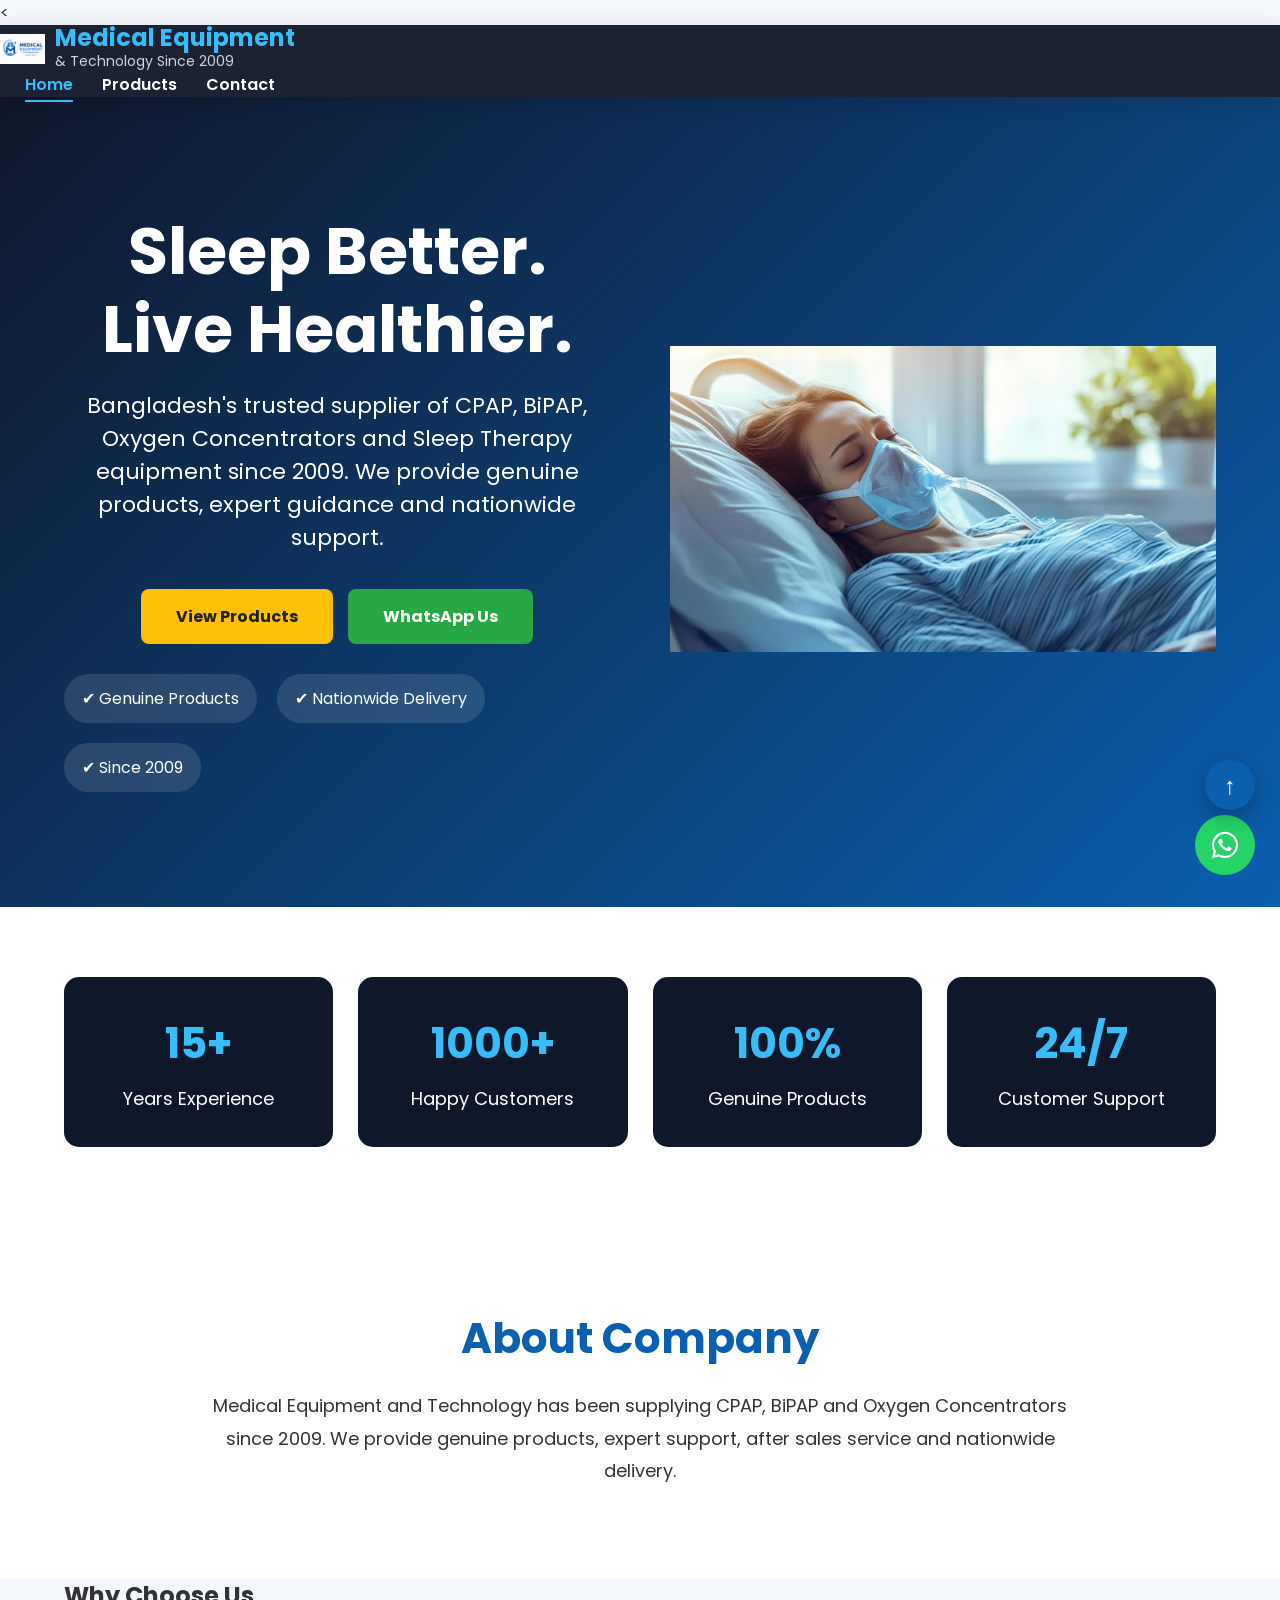
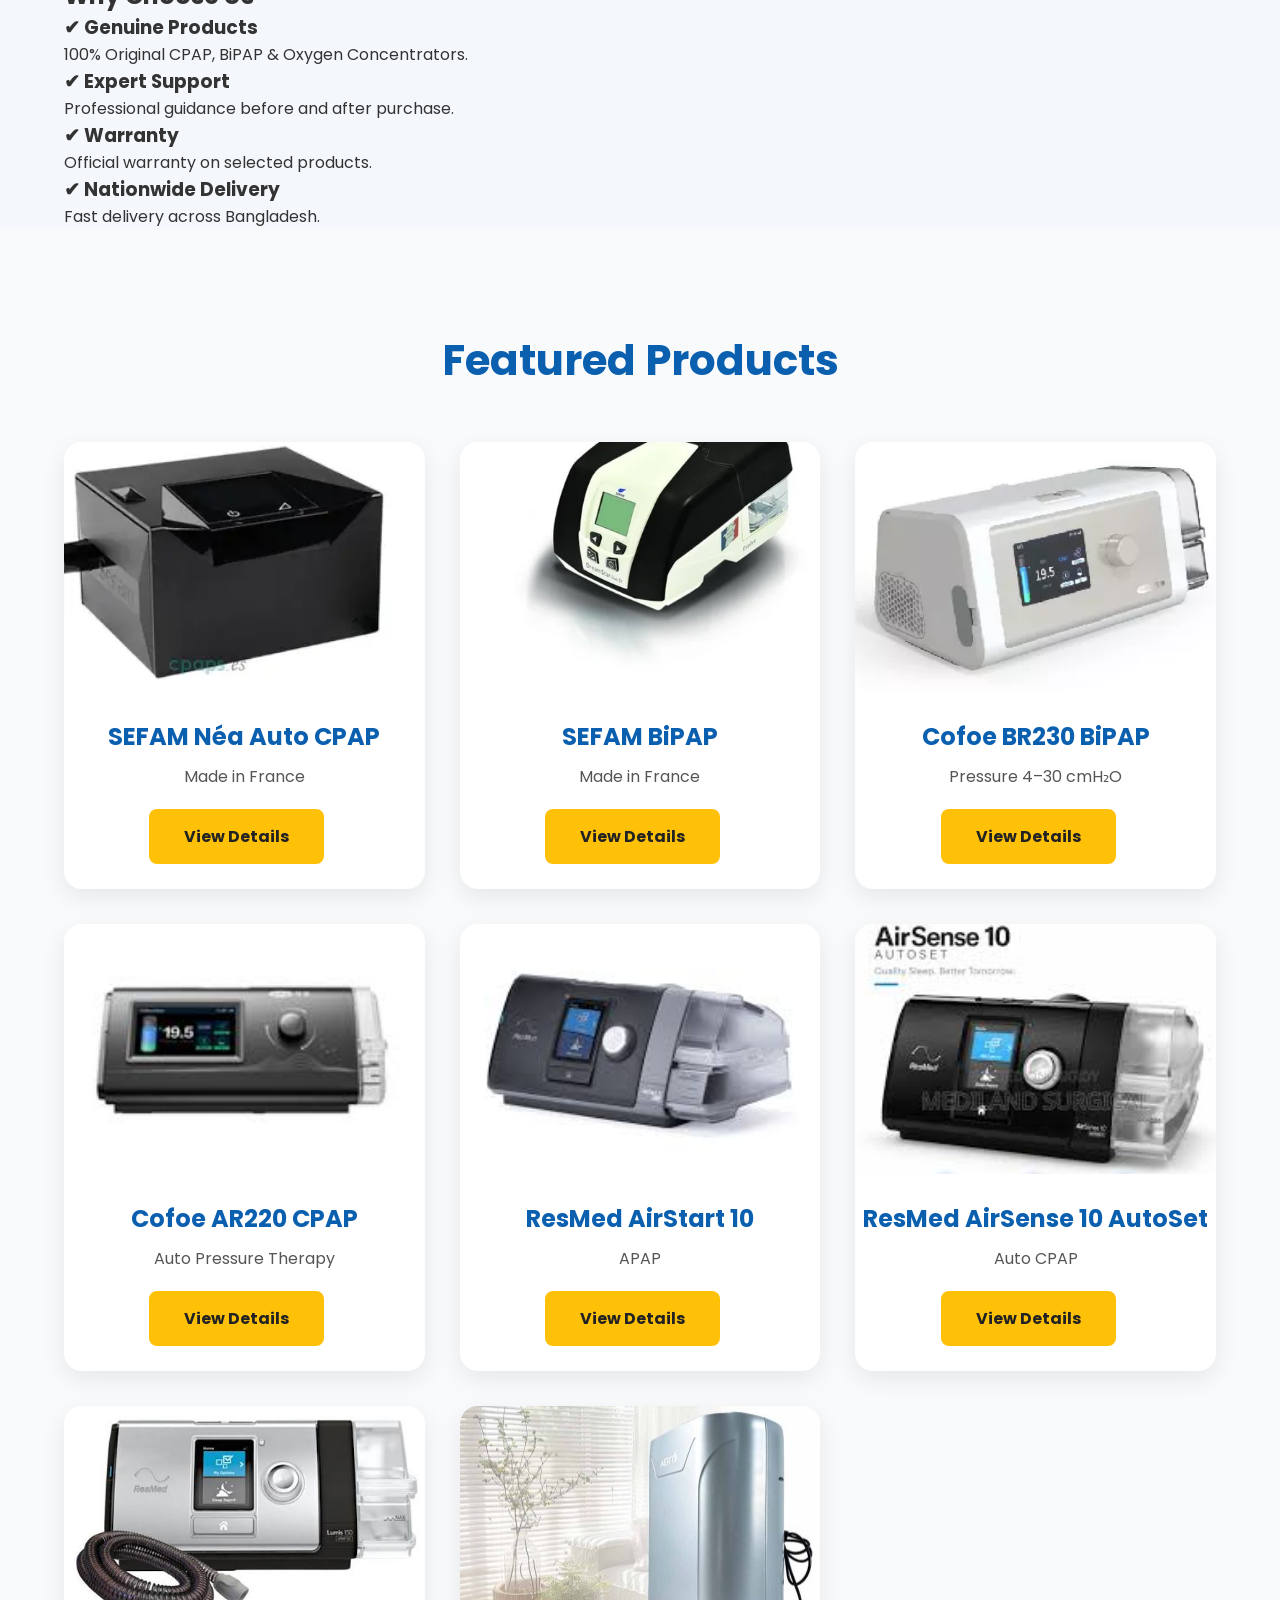
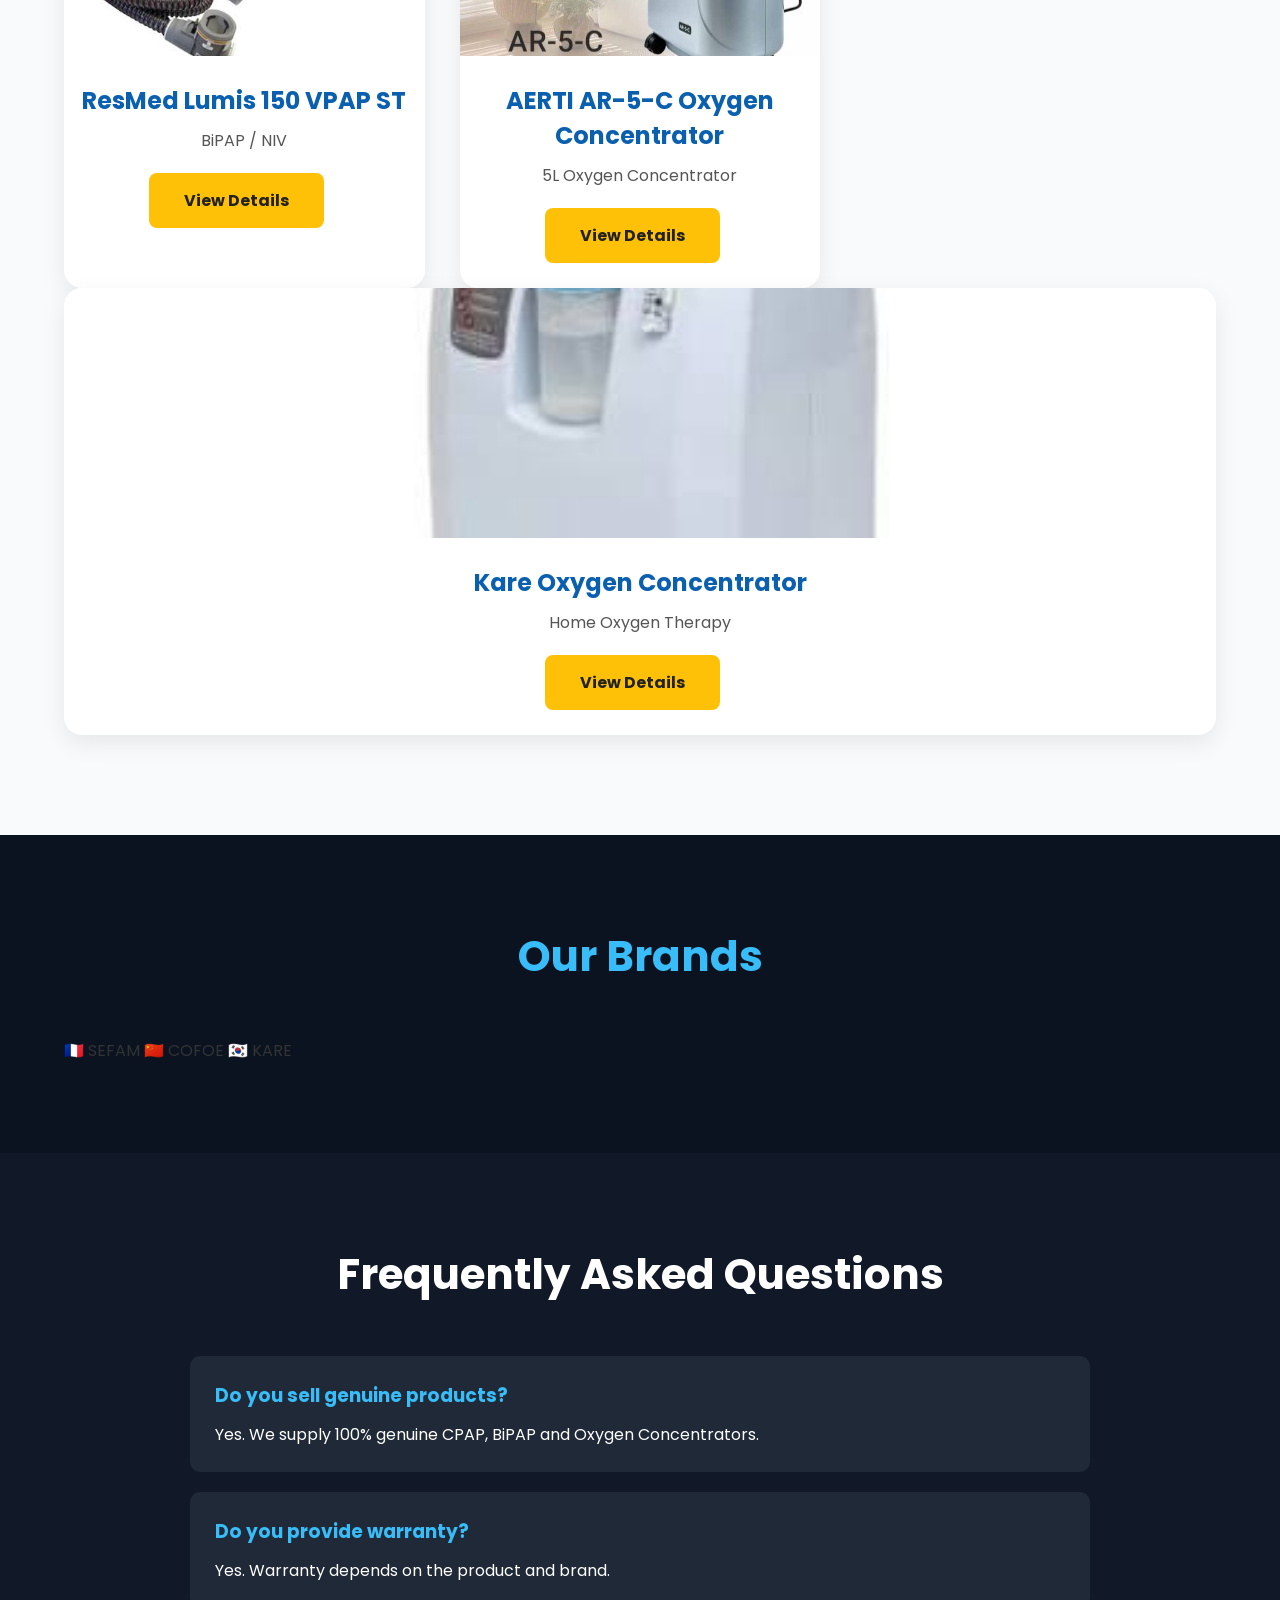
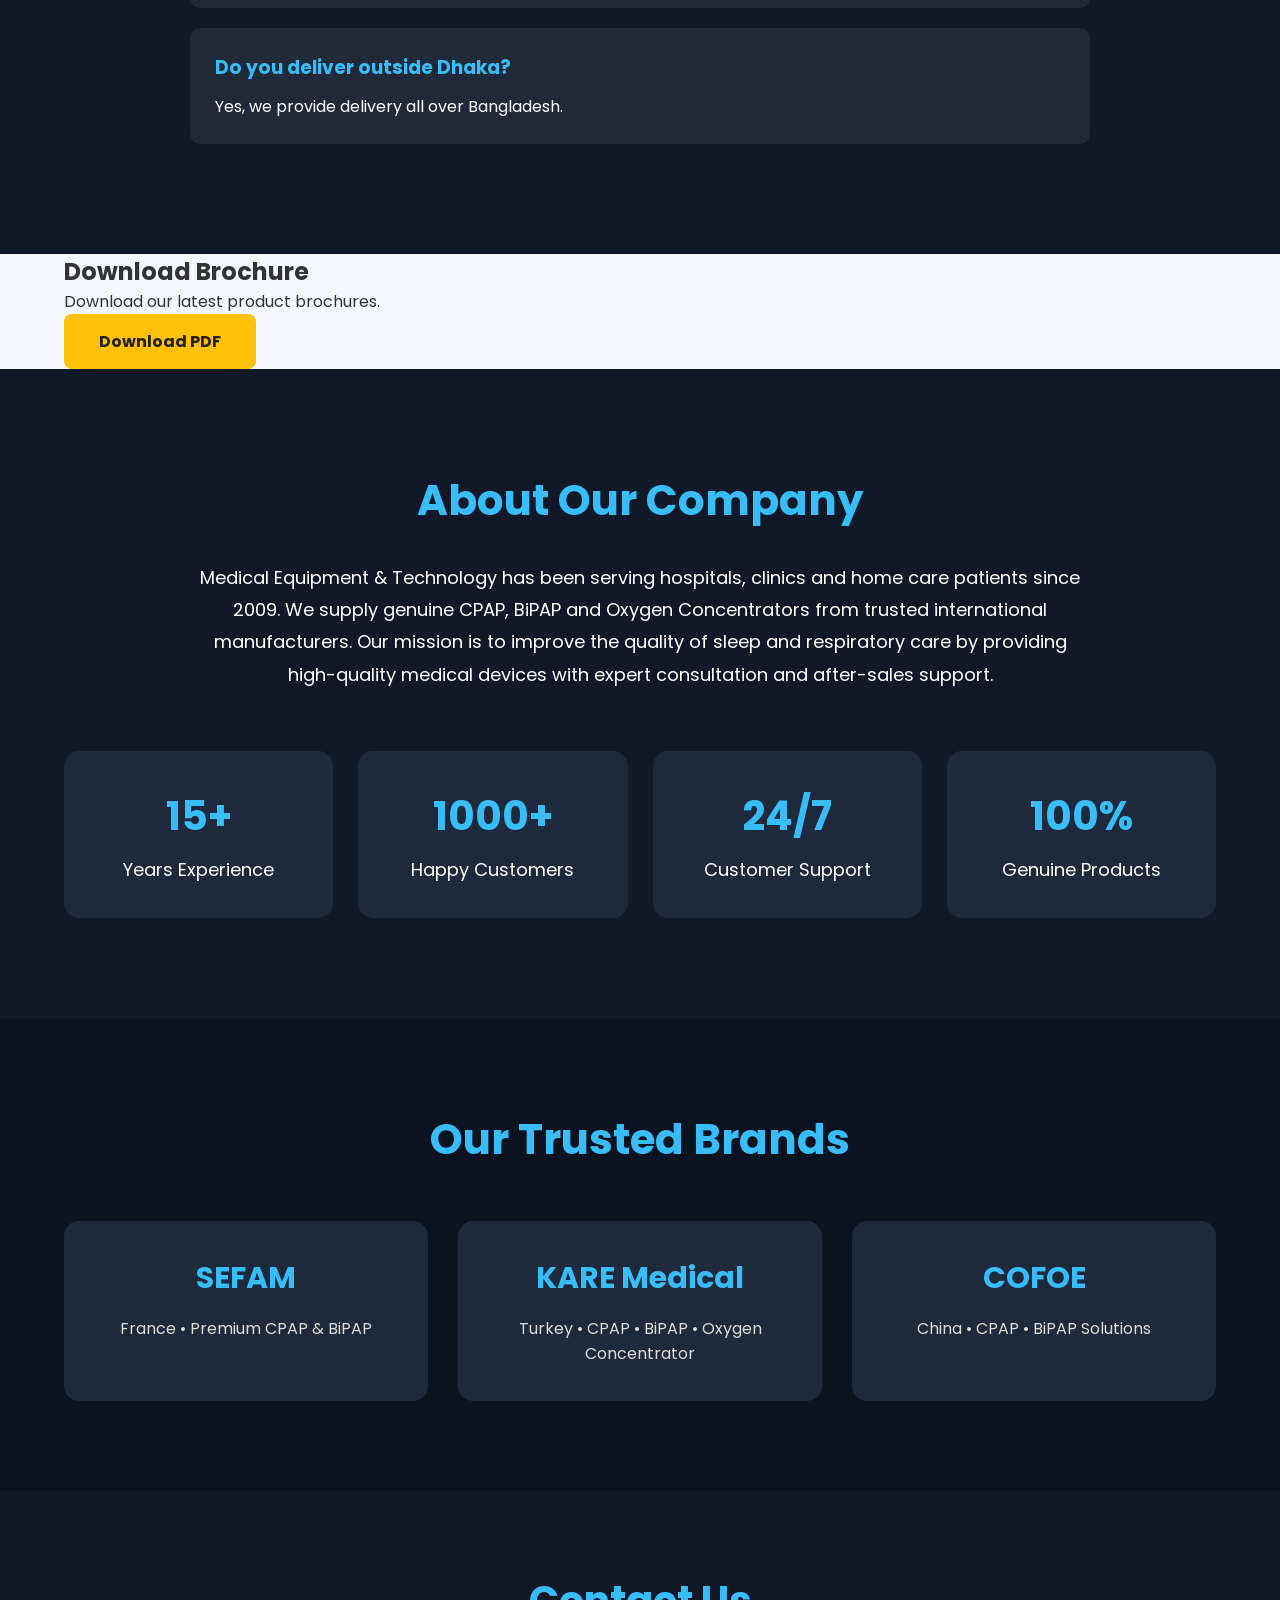
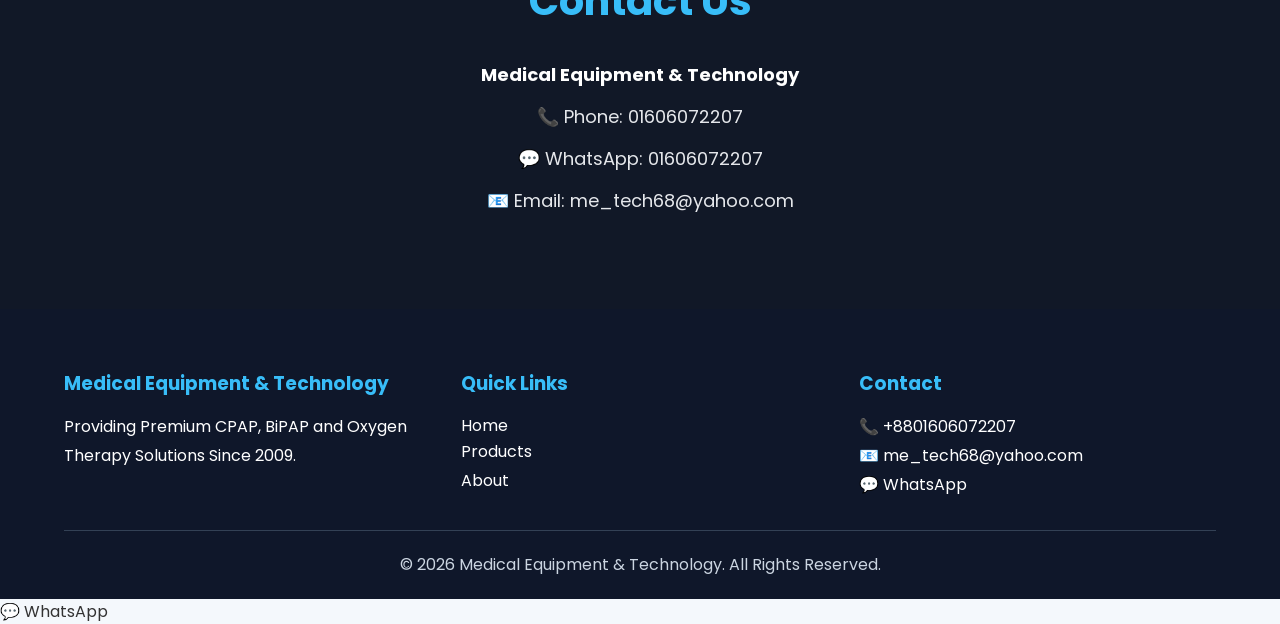
<file: Medical equipment websiree/index.html>
<!DOCTYPE html>
<html lang="en">

<head>
<link rel="icon" type="image/png" href="images/favicon.png">

<meta charset="UTF-8">

<meta name="viewport" content="width=device-width, initial-scale=1.0">

<title>Medical Equipment and Technology</title>

<link rel="stylesheet" href="css/style.css">
<link rel="stylesheet" href="https://cdnjs.cloudflare.com/ajax/libs/font-awesome/6.5.2/css/all.min.css">
<
<link href="https://fonts.googleapis.com/css2?family=Poppins:wght@300;400;500;600;700&display=swap" rel="stylesheet">

</head>

<body>

<!-- Header -->

<header>

<div class="logo">

    <img src="images/favicon.png" alt="Medical Equipment & Technology">

    <div>
        <h2>Medical Equipment</h2>
        <p>& Technology Since 2009</p>
    </div>

</div>

<nav>

<a href="index.html" class="active">Home</a>
<a href="products.html">Products</a>
<a href="#contact">Contact</a>

</nav>
</div>

</header>

<!-- Hero Section -->

<section class="hero">

<div class="container hero-container">

<div class="hero-text">
<h1>
Sleep Better.<br>
Live Healthier.
</h1>

<p>
Bangladesh's trusted supplier of CPAP, BiPAP, Oxygen Concentrators and Sleep Therapy equipment since 2009. We provide genuine products, expert guidance and nationwide support.
</p>
<div class="buttons">

<a href="products.html" class="btn">
    View Products
<a href="https://wa.me/8801606072207" class="btn2">
    WhatsApp Us
</a>

</div>

<div class="hero-features">

<span>✔ Genuine Products</span>

<span>✔ Nationwide Delivery</span>

<span>✔ Since 2009</span>

</div>

</div>

<div class="hero-image">

<img src="images/hero.jpg" alt="Medical Equipment">

</div>

</div>

</div>

</section>

<!-- About -->
 <section class="stats">

<div class="container">

<div class="stats-grid">

<div class="stat-box">
<h2>15+</h2>
<p>Years Experience</p>
</div>

<div class="stat-box">
<h2>1000+</h2>
<p>Happy Customers</p>
</div>

<div class="stat-box">
<h2>100%</h2>
<p>Genuine Products</p>
</div>

<div class="stat-box">
<h2>24/7</h2>
<p>Customer Support</p>
</div>

</div>

</div>

</section>

<section class="about">

<div class="container">

<h2>About Company</h2>

<p>

Medical Equipment and Technology has been supplying CPAP,
BiPAP and Oxygen Concentrators since 2009.

We provide genuine products,
expert support,
after sales service
and nationwide delivery.

</p>

</div>

</section>

<!-- WHY CHOOSE US এখান থেকে পরের Part শুরু হবে -->
 <!-- Why Choose Us -->

<section class="why">

<div class="container">

<h2>Why Choose Us</h2>

<div class="cards">

<div class="card">
<h3>✔ Genuine Products</h3>
<p>100% Original CPAP, BiPAP & Oxygen Concentrators.</p>
</div>

<div class="card">
<h3>✔ Expert Support</h3>
<p>Professional guidance before and after purchase.</p>
</div>

<div class="card">
<h3>✔ Warranty</h3>
<p>Official warranty on selected products.</p>
</div>

<div class="card">
<h3>✔ Nationwide Delivery</h3>
<p>Fast delivery across Bangladesh.</p>
</div>

</div>

</div>

</section>

<!-- Products -->

<section class="products">

<div class="container">

<h2>Featured Products</h2>

<div class="product-grid">

<div class="product-card">

<img src="images/sefam.jpg" alt="SEFAM">

<h3>SEFAM Néa Auto CPAP</h3>

<p>Made in France</p>

<a href="sefam-nea.html" class="btn">
View Details
</a>

</div>
<div class="product-card">

<img src="images/sefam-bipap.jpg" alt="SEFAM BiPAP">

<h3>SEFAM BiPAP</h3>

<p>Made in France</p>

<a href="sefam-bipap.html" class="btn">

View Details

</a>

</div>

<div class="product-card">

<img src="images/br230.jpg" alt="BR230">

<h3>Cofoe BR230 BiPAP</h3>

<p>Pressure 4–30 cmH₂O</p>

<a href="cofoe-br230.html" class="btn">
View Details
</a>

</div>

<div class="product-card">

<img src="images/ar220.jpg" alt="AR220">

<h3>Cofoe AR220 CPAP</h3>

<p>Auto Pressure Therapy</p>
<a href="cofoe-ar220.html" class="btn">
View Details
</a>

</div>
<!-- RESMED AIRSTART 10 -->

<div class="product-card">

<img src="images/airstart10.jpg" alt="ResMed AirStart 10">

<h3>ResMed AirStart 10</h3>

<p>APAP</p>

<a href="airstart10.html" class="btn">View Details</a>

</div>
<!-- RESMED AIRSENSE 10 -->

<div class="product-card">

<img src="images/airsense10.jpg" alt="ResMed AirSense 10 AutoSet">

<h3>ResMed AirSense 10 AutoSet</h3>

<p>Auto CPAP</p>

<a href="airsense10.html" class="btn">View Details</a>

</div>
<!-- RESMED LUMIS 150 VPAP ST -->

<div class="product-card">

<img src="images/lumis150.jpg" alt="ResMed Lumis 150 VPAP ST">

<h3>ResMed Lumis 150 VPAP ST</h3>

<p>BiPAP / NIV</p>

<a href="lumis150.html" class="btn">View Details</a>

</div>
<!-- AERTI AR-5-C -->

<div class="product-card">

<img src="images/aerti-ar5c.jpg" alt="AERTI AR-5-C Oxygen Concentrator">

<h3>AERTI AR-5-C Oxygen Concentrator</h3>

<p>5L Oxygen Concentrator</p>

<a href="aerti-ar5c.html" class="btn">View Details</a>

</div>
</div>
<div class="product-card">

<img src="images/kare.jpg" alt="Kare">

<h3>Kare Oxygen Concentrator</h3>

<p>Home Oxygen Therapy</p>

<a href="kare-oxygen.html" class="btn">
View Details
</a>

</div>

</div>

</div>

</section>

<!-- Brands -->

<section class="brands">

<div class="container">

<h2>Our Brands</h2>

<div class="brand-list">

<span>🇫🇷 SEFAM</span>

<span>🇨🇳 COFOE</span>

<span>🇰🇷 KARE</span>

</div>

</div>

</section>
<!-- FAQ -->

<section class="faq">

<div class="container">

<h2>Frequently Asked Questions</h2>

<div class="faq-item">
<h3>Do you sell genuine products?</h3>
<p>Yes. We supply 100% genuine CPAP, BiPAP and Oxygen Concentrators.</p>
</div>

<div class="faq-item">
<h3>Do you provide warranty?</h3>
<p>Yes. Warranty depends on the product and brand.</p>
</div>

<div class="faq-item">
<h3>Do you deliver outside Dhaka?</h3>
<p>Yes, we provide delivery all over Bangladesh.</p>
</div>

</div>

</section>

<!-- Download Brochure -->

<section class="brochure">

<div class="container">

<h2>Download Brochure</h2>

<p>Download our latest product brochures.</p>

<a href="#" class="btn">Download PDF</a>

</div>

</section>
<section class="company">

<div class="container">

<h2>About Our Company</h2>

<p class="company-text">

Medical Equipment & Technology has been serving hospitals, clinics and home care patients since 2009.
We supply genuine CPAP, BiPAP and Oxygen Concentrators from trusted international manufacturers.

Our mission is to improve the quality of sleep and respiratory care by providing high-quality medical devices with expert consultation and after-sales support.

</p>

<div class="company-boxes">

<div class="company-box">
<h3>15+</h3>
<p>Years Experience</p>
</div>

<div class="company-box">
<h3>1000+</h3>
<p>Happy Customers</p>
</div>

<div class="company-box">
<h3>24/7</h3>
<p>Customer Support</p>
</div>

<div class="company-box">
<h3>100%</h3>
<p>Genuine Products</p>
</div>

</div>

</div>

</section>
</section>   <!-- Company Section শেষ -->

<!-- এখানেই Brand Section পেস্ট করবে -->

<section class="brands">

<div class="container">

<h2>Our Trusted Brands</h2>

<div class="brand-grid">

<div class="brand-card">
<h3>SEFAM</h3>
<p>France • Premium CPAP & BiPAP</p>
</div>

<div class="brand-card">
<h3>KARE Medical</h3>
<p>Turkey • CPAP • BiPAP • Oxygen Concentrator</p>
</div>

<div class="brand-card">
<h3>COFOE</h3>
<p>China • CPAP • BiPAP Solutions</p>
</div>


</div>

</div>

</section>

<section class="contact">

<div class="container">

<h2>Contact Us</h2>

<p><strong>Medical Equipment & Technology</strong></p>

<p>📞 Phone: 01606072207</p>

<p>💬 WhatsApp: 01606072207</p>

<p>📧 Email: me_tech68@yahoo.com</p>

</div>

</section>

<!-- Footer -->

<footer class="footer">

<div class="container">

<div class="footer-grid">

<div>

<h3>Medical Equipment & Technology</h3>

<p>

Providing Premium CPAP, BiPAP and Oxygen Therapy Solutions Since 2009.

</p>

</div>

<div>

<h3>Quick Links</h3>

<a href="index.html" class="active">Home</a>

<p><a href="products.html">Products</a></p>

<p><a href="about.html">About</a></p>

</div>

<div>

<h3>Contact</h3>

<p>📞 +8801606072207</p>

<p>📧 me_tech68@yahoo.com</p>

<p>💬 WhatsApp</p>

</div>

</div>

<hr>

<p class="copyright">

© 2026 Medical Equipment & Technology. All Rights Reserved.

</p>

</div>

</footer>

</footer>

<!-- WhatsApp Floating Button -->
💬 WhatsApp
<a href="https://wa.me/8801606072207"
class="whatsapp-float"
target="_blank">

<i class="fab fa-whatsapp"></i>

</a>
<a href="#" class="top-btn">↑</a>
<script src="js/script.js"></script>
</body>

</html>
</file>
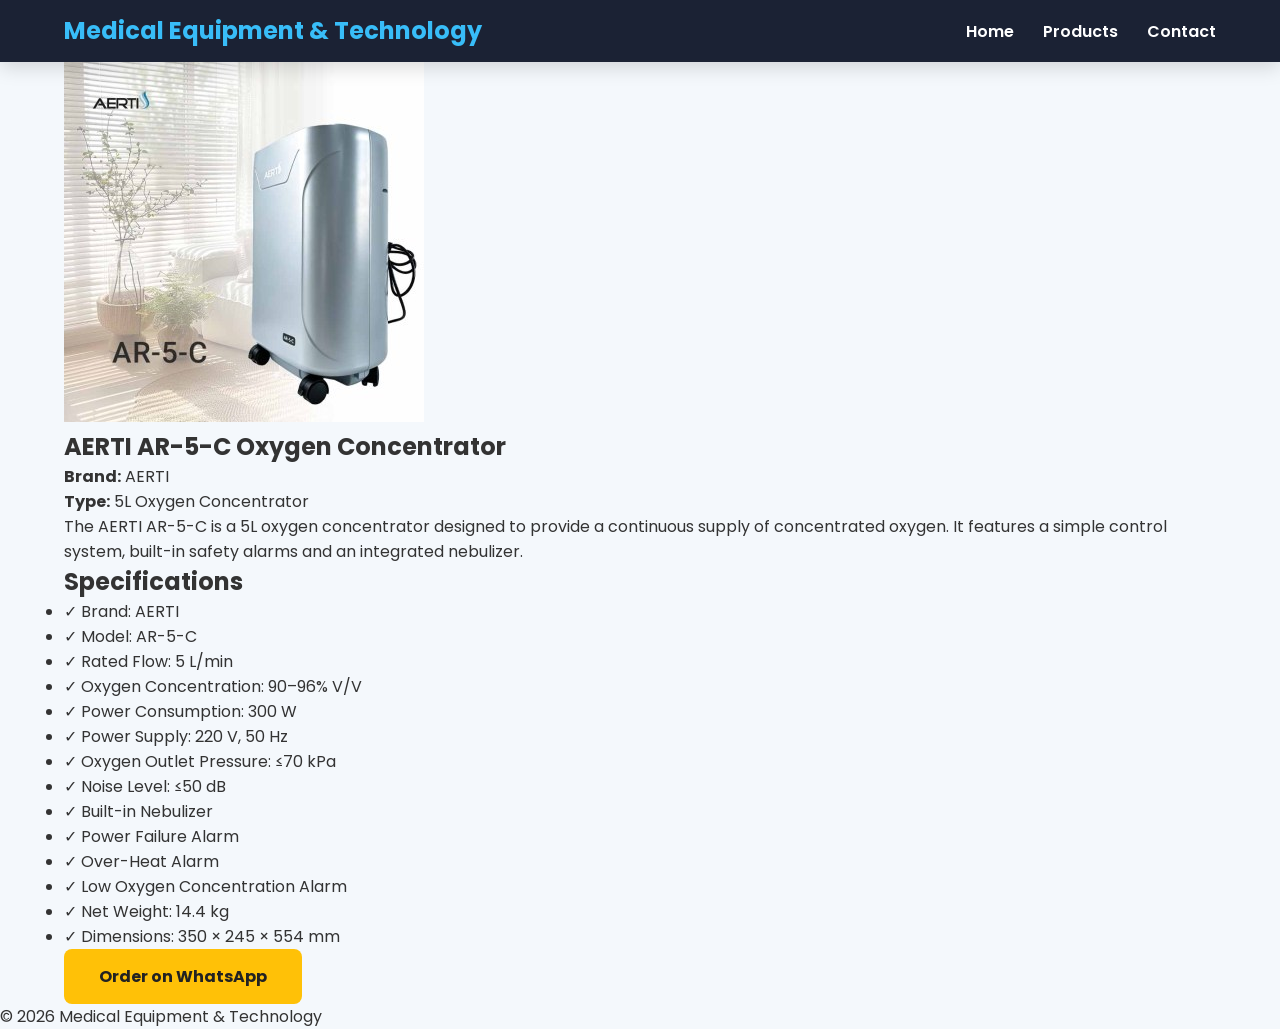
<file: Medical equipment websiree/aerti-ar5c.html>
<!DOCTYPE html>
<html lang="en">

<head>

<meta charset="UTF-8">
<meta name="viewport" content="width=device-width, initial-scale=1.0">

<title>AERTI AR-5-C Oxygen Concentrator | Medical Equipment & Technology</title>

<link rel="stylesheet" href="css/style.css">

<link href="https://fonts.googleapis.com/css2?family=Poppins:wght@300;400;500;600;700&display=swap" rel="stylesheet">

</head>

<body>

<header>

<div class="container">

<div class="logo">
<h2>Medical Equipment & Technology</h2>
</div>

<nav>
<a href="index.html">Home</a>
<a href="products.html">Products</a>
<a href="contact.html">Contact</a>
</nav>

</div>

</header>


<section class="product-detail">

<div class="container">

<div class="product-detail-grid">


<!-- PRODUCT IMAGE -->

<div class="product-detail-image">

<img src="images/aerti-ar5c.jpg" alt="AERTI AR-5-C Oxygen Concentrator">

</div>


<!-- PRODUCT INFORMATION -->

<div class="product-detail-content">

<h1>AERTI AR-5-C Oxygen Concentrator</h1>

<p><strong>Brand:</strong> AERTI</p>

<p><strong>Type:</strong> 5L Oxygen Concentrator</p>

<p class="product-description">

The AERTI AR-5-C is a 5L oxygen concentrator designed to provide a continuous supply of concentrated oxygen. It features a simple control system, built-in safety alarms and an integrated nebulizer.

</p>


<h2>Specifications</h2>

<ul>

<li>✓ Brand: AERTI</li>

<li>✓ Model: AR-5-C</li>

<li>✓ Rated Flow: 5 L/min</li>

<li>✓ Oxygen Concentration: 90–96% V/V</li>

<li>✓ Power Consumption: 300 W</li>

<li>✓ Power Supply: 220 V, 50 Hz</li>

<li>✓ Oxygen Outlet Pressure: ≤70 kPa</li>

<li>✓ Noise Level: ≤50 dB</li>

<li>✓ Built-in Nebulizer</li>

<li>✓ Power Failure Alarm</li>

<li>✓ Over-Heat Alarm</li>

<li>✓ Low Oxygen Concentration Alarm</li>

<li>✓ Net Weight: 14.4 kg</li>

<li>✓ Dimensions: 350 × 245 × 554 mm</li>

</ul>


<a href="https://wa.me/8801606072207" class="btn">

Order on WhatsApp

</a>

</div>

</div>

</div>

</section>


<footer>

<p>© 2026 Medical Equipment & Technology</p>

</footer>


</body>

</html>
</file>
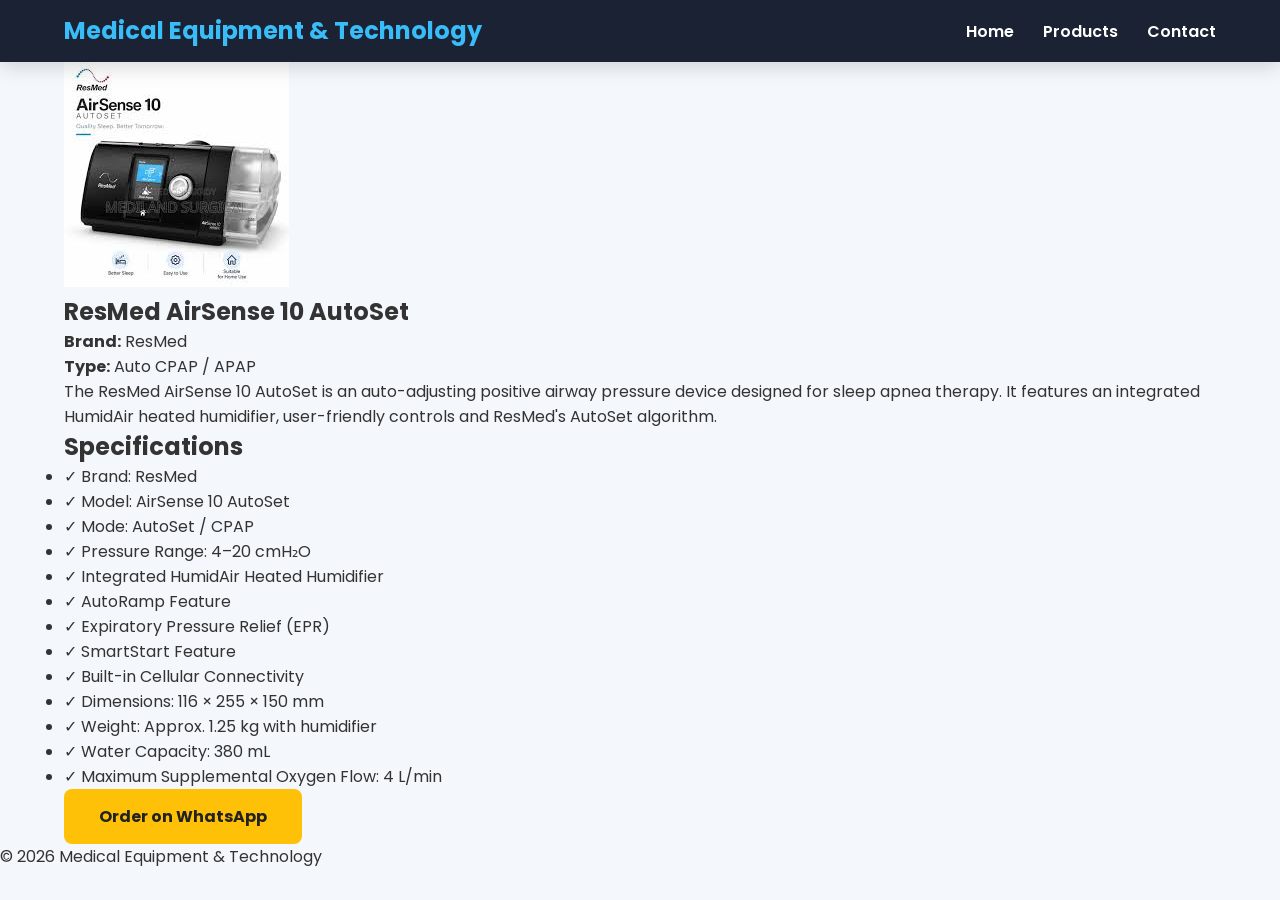
<file: Medical equipment websiree/airsense10.html>
<!DOCTYPE html>
<html lang="en">

<head>

<meta charset="UTF-8">
<meta name="viewport" content="width=device-width, initial-scale=1.0">

<title>ResMed AirSense 10 AutoSet | Medical Equipment & Technology</title>

<link rel="stylesheet" href="css/style.css">

<link href="https://fonts.googleapis.com/css2?family=Poppins:wght@300;400;500;600;700&display=swap" rel="stylesheet">

</head>

<body>

<header>

<div class="container">

<div class="logo">
<h2>Medical Equipment & Technology</h2>
</div>

<nav>
<a href="index.html">Home</a>
<a href="products.html">Products</a>
<a href="contact.html">Contact</a>
</nav>

</div>

</header>


<section class="product-detail">

<div class="container">

<div class="product-detail-grid">

<!-- PRODUCT IMAGE -->

<div class="product-detail-image">

<img src="images/airsense10.jpg" alt="ResMed AirSense 10 AutoSet">

</div>


<!-- PRODUCT INFORMATION -->

<div class="product-detail-content">

<h1>ResMed AirSense 10 AutoSet</h1>

<p><strong>Brand:</strong> ResMed</p>

<p><strong>Type:</strong> Auto CPAP / APAP</p>

<p class="product-description">

The ResMed AirSense 10 AutoSet is an auto-adjusting positive airway pressure device designed for sleep apnea therapy. It features an integrated HumidAir heated humidifier, user-friendly controls and ResMed's AutoSet algorithm.

</p>


<h2>Specifications</h2>

<ul>

<li>✓ Brand: ResMed</li>

<li>✓ Model: AirSense 10 AutoSet</li>

<li>✓ Mode: AutoSet / CPAP</li>

<li>✓ Pressure Range: 4–20 cmH₂O</li>

<li>✓ Integrated HumidAir Heated Humidifier</li>

<li>✓ AutoRamp Feature</li>

<li>✓ Expiratory Pressure Relief (EPR)</li>

<li>✓ SmartStart Feature</li>

<li>✓ Built-in Cellular Connectivity</li>

<li>✓ Dimensions: 116 × 255 × 150 mm</li>

<li>✓ Weight: Approx. 1.25 kg with humidifier</li>

<li>✓ Water Capacity: 380 mL</li>

<li>✓ Maximum Supplemental Oxygen Flow: 4 L/min</li>

</ul>


<a href="https://wa.me/8801606072207" class="btn">

Order on WhatsApp

</a>

</div>

</div>

</div>

</section>


<footer>

<p>© 2026 Medical Equipment & Technology</p>

</footer>

</body>

</html>
</file>
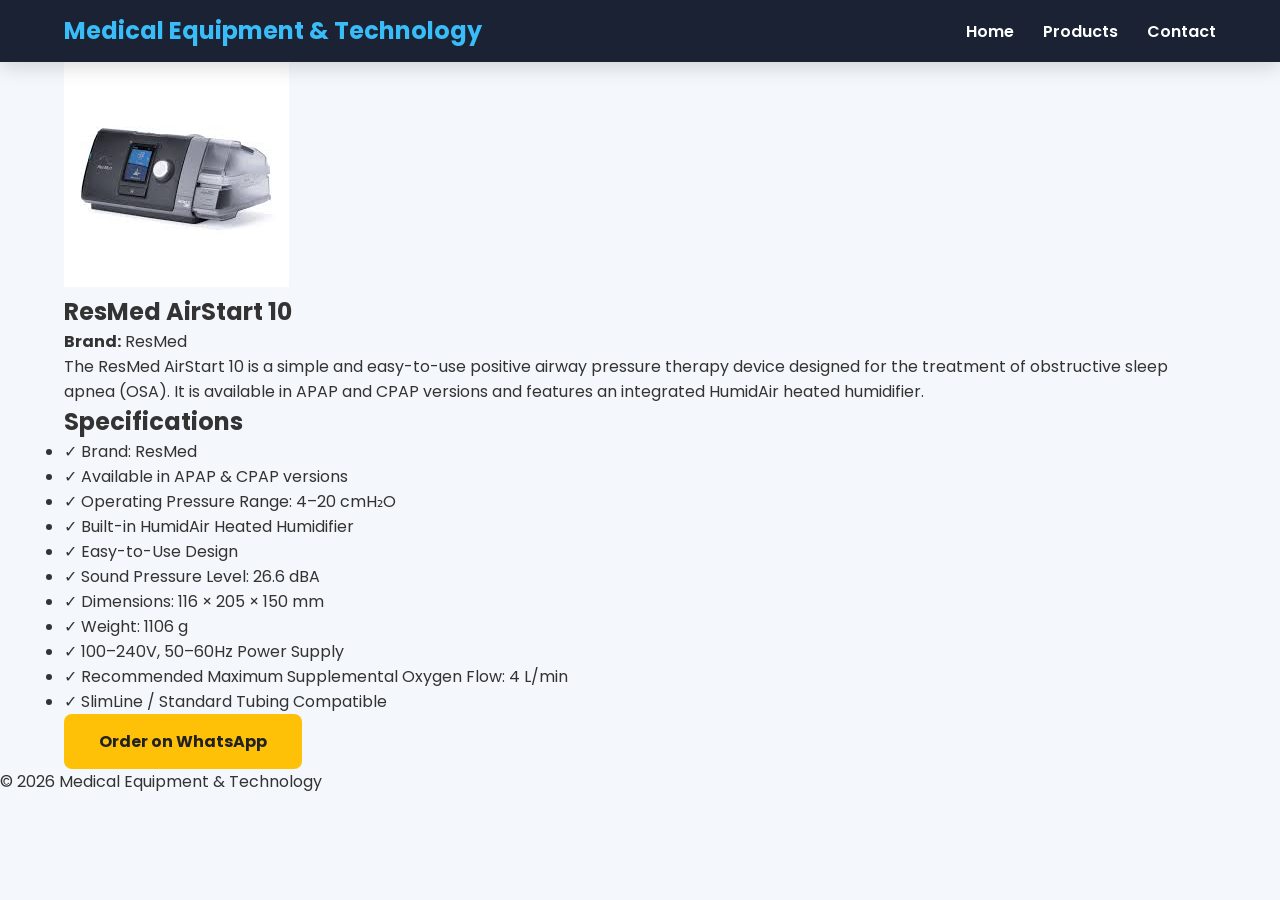
<file: Medical equipment websiree/airstart10.html>
<!DOCTYPE html>
<html lang="en">

<head>

<meta charset="UTF-8">
<meta name="viewport" content="width=device-width, initial-scale=1.0">

<title>ResMed AirStart 10 | Medical Equipment & Technology</title>

<link rel="stylesheet" href="css/style.css">

<link href="https://fonts.googleapis.com/css2?family=Poppins:wght@300;400;500;600;700&display=swap" rel="stylesheet">

</head>

<body>

<header>

<div class="container">

<div class="logo">
<h2>Medical Equipment & Technology</h2>
</div>

<nav>

<a href="index.html">Home</a>
<a href="products.html">Products</a>
<a href="contact.html">Contact</a>

</nav>

</div>

</header>


<section class="product-detail">

<div class="container">

<div class="product-detail-grid">


<!-- PRODUCT IMAGE -->

<div class="product-detail-image">

<img src="images/airstart10.jpg" alt="ResMed AirStart 10">

</div>


<!-- PRODUCT INFORMATION -->

<div class="product-detail-content">

<h1>ResMed AirStart 10</h1>

<p><strong>Brand:</strong> ResMed</p>

<p class="product-description">

The ResMed AirStart 10 is a simple and easy-to-use positive airway pressure therapy device designed for the treatment of obstructive sleep apnea (OSA). It is available in APAP and CPAP versions and features an integrated HumidAir heated humidifier.

</p>


<h2>Specifications</h2>

<ul>

<li>✓ Brand: ResMed</li>

<li>✓ Available in APAP & CPAP versions</li>

<li>✓ Operating Pressure Range: 4–20 cmH₂O</li>

<li>✓ Built-in HumidAir Heated Humidifier</li>

<li>✓ Easy-to-Use Design</li>

<li>✓ Sound Pressure Level: 26.6 dBA</li>

<li>✓ Dimensions: 116 × 205 × 150 mm</li>

<li>✓ Weight: 1106 g</li>

<li>✓ 100–240V, 50–60Hz Power Supply</li>

<li>✓ Recommended Maximum Supplemental Oxygen Flow: 4 L/min</li>

<li>✓ SlimLine / Standard Tubing Compatible</li>

</ul>


<a href="https://wa.me/8801606072207" class="btn">

Order on WhatsApp

</a>

</div>

</div>

</div>

</section>


<footer>

<p>© 2026 Medical Equipment & Technology</p>

</footer>

</body>

</html>
</file>
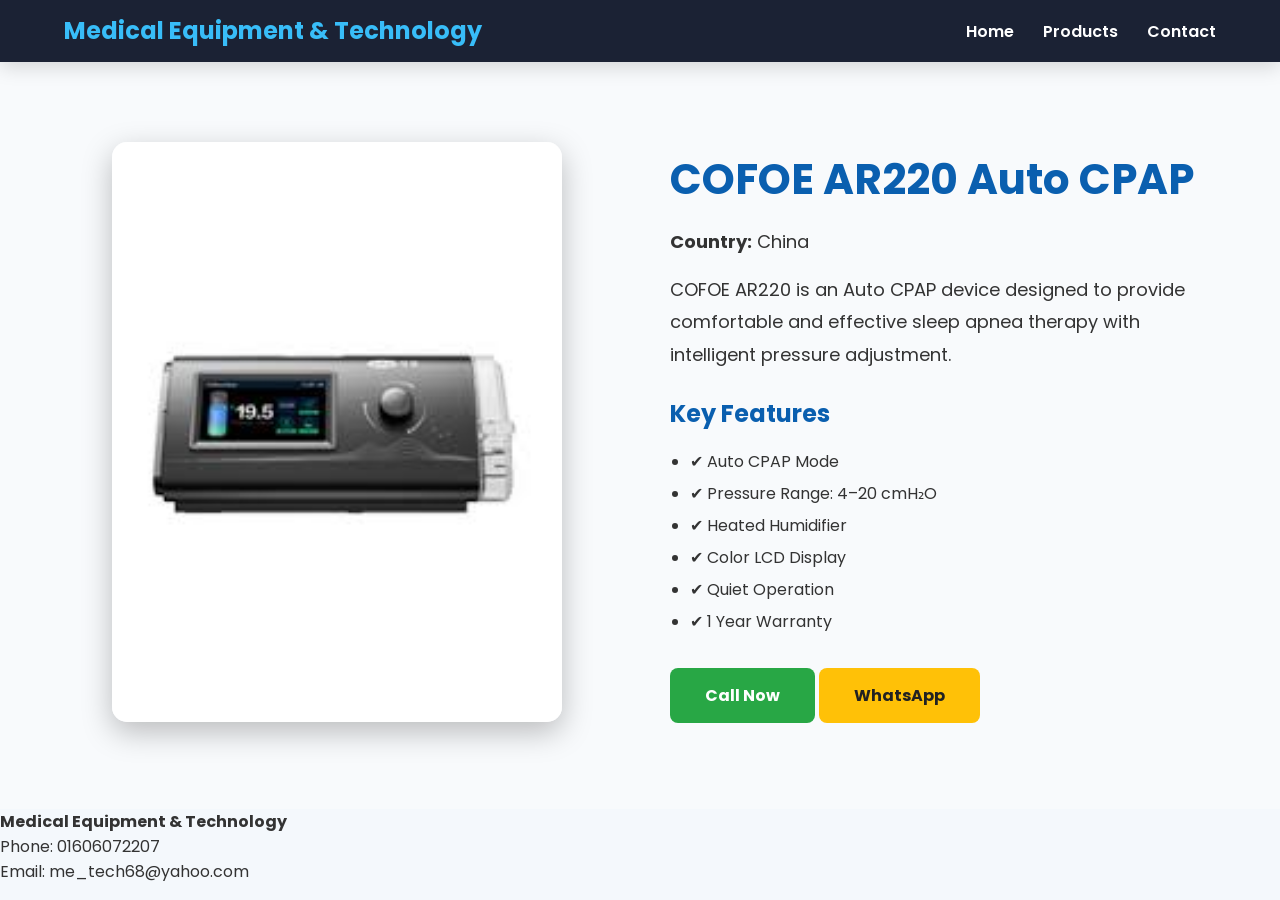
<file: Medical equipment websiree/cofoe-ar220.html>
<!DOCTYPE html>
<html lang="en">

<head>
<meta charset="UTF-8">
<meta name="viewport" content="width=device-width, initial-scale=1.0">

<title>COFOE AR220 Auto CPAP</title>

<link rel="stylesheet" href="css/style.css">

<link href="https://fonts.googleapis.com/css2?family=Poppins:wght@300;400;500;600;700&display=swap" rel="stylesheet">
</head>

<body>

<header>

<div class="container">

<div class="logo">
<h2>Medical Equipment & Technology</h2>
</div>

<nav>
<a href="index.html">Home</a>
<a href="products.html">Products</a>
<a href="contact.html">Contact</a>
</nav>

</div>

</header>

<section class="product-details">

<div class="container">

<div class="product-layout">

<div class="product-image">

<img src="images/ar220.jpg" alt="COFOE AR220">

</div>

<div class="product-info">

<h1>COFOE AR220 Auto CPAP</h1>

<p><strong>Country:</strong> China</p>

<p>
COFOE AR220 is an Auto CPAP device designed to provide comfortable and effective sleep apnea therapy with intelligent pressure adjustment.
</p>

<h2>Key Features</h2>

<ul>

<li>✔ Auto CPAP Mode</li>

<li>✔ Pressure Range: 4–20 cmH₂O</li>

<li>✔ Heated Humidifier</li>

<li>✔ Color LCD Display</li>

<li>✔ Quiet Operation</li>

<li>✔ 1 Year Warranty</li>

</ul>

<a href="tel:+8801606072207" class="btn2">
Call Now
</a>

<a href="https://wa.me/8801606072207" class="btn">
WhatsApp
</a>

</div>

</div>

</div>

</section>

<footer>

<p><strong>Medical Equipment & Technology</strong></p>

<p>Phone: 01606072207</p>

<p>Email: me_tech68@yahoo.com</p>

</footer>

</body>
</html>
</file>
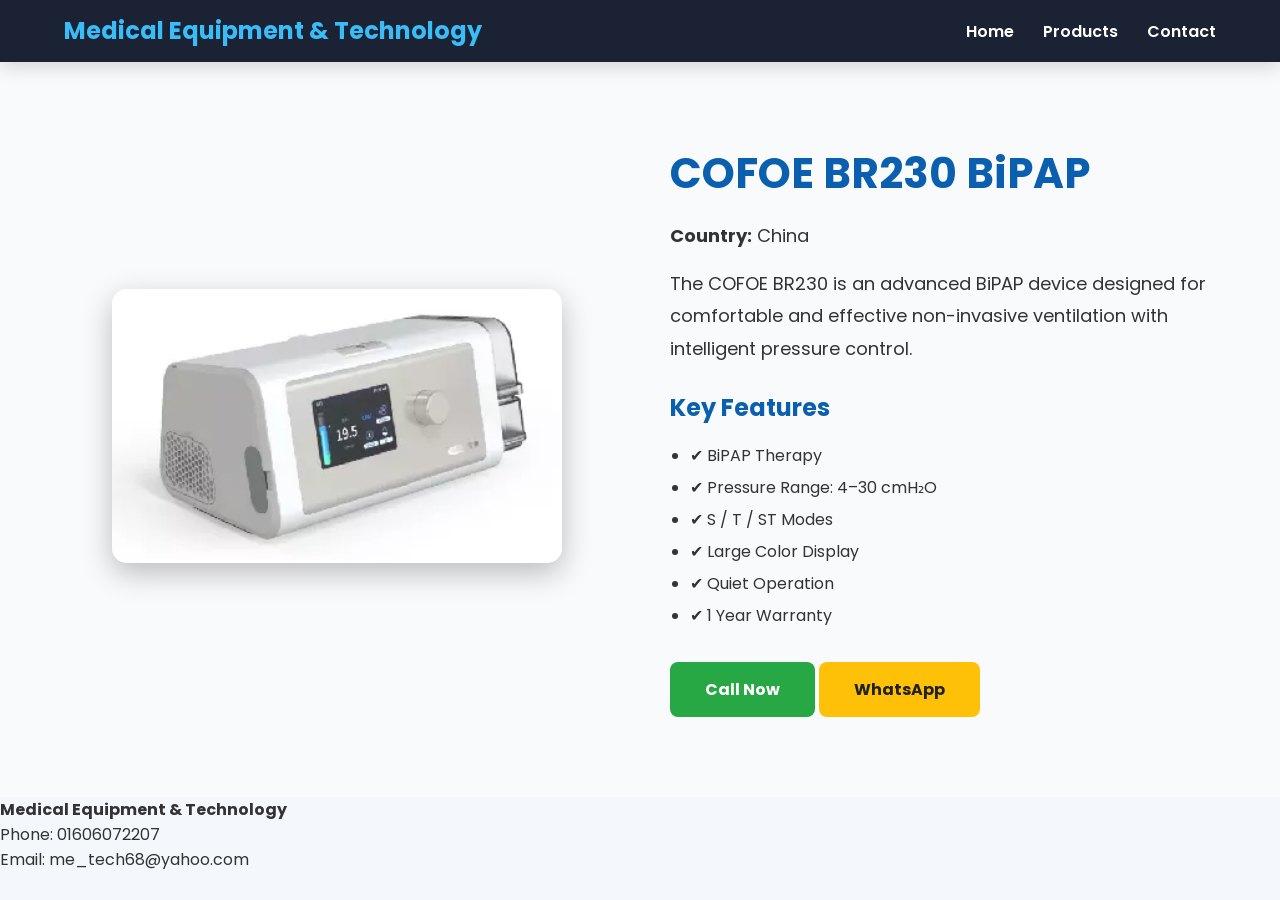
<file: Medical equipment websiree/cofoe-br230.html>
<!DOCTYPE html>
<html lang="en">

<head>

<meta charset="UTF-8">
<meta name="viewport" content="width=device-width, initial-scale=1.0">

<title>COFOE BR230 BiPAP | Medical Equipment & Technology</title>

<link rel="stylesheet" href="css/style.css">

<link href="https://fonts.googleapis.com/css2?family=Poppins:wght@300;400;500;600;700&display=swap" rel="stylesheet">

</head>

<body>

<header>

<div class="container">

<div class="logo">
<h2>Medical Equipment & Technology</h2>
</div>

<nav>

<a href="index.html">Home</a>
<a href="products.html">Products</a>
<a href="contact.html">Contact</a>

</nav>

</div>

</header>

<section class="product-details">

<div class="container">

<div class="product-layout">

<div class="product-image">

<img src="images/br230.jpg" alt="COFOE BR230">

</div>

<div class="product-info">

<h1>COFOE BR230 BiPAP</h1>

<p><strong>Country:</strong> China</p>

<p>
The COFOE BR230 is an advanced BiPAP device designed for comfortable and effective non-invasive ventilation with intelligent pressure control.
</p>

<h2>Key Features</h2>

<ul>

<li>✔ BiPAP Therapy</li>

<li>✔ Pressure Range: 4–30 cmH₂O</li>

<li>✔ S / T / ST Modes</li>

<li>✔ Large Color Display</li>

<li>✔ Quiet Operation</li>

<li>✔ 1 Year Warranty</li>

</ul>

<a href="tel:+8801606072207" class="btn2">

Call Now

</a>

<a href="https://wa.me/8801606072207" class="btn">

WhatsApp

</a>

</div>

</div>

</div>

</section>

<footer>

<p><strong>Medical Equipment & Technology</strong></p>

<p>Phone: 01606072207</p>

<p>Email: me_tech68@yahoo.com</p>

</footer>

</body>

</html>
</file>
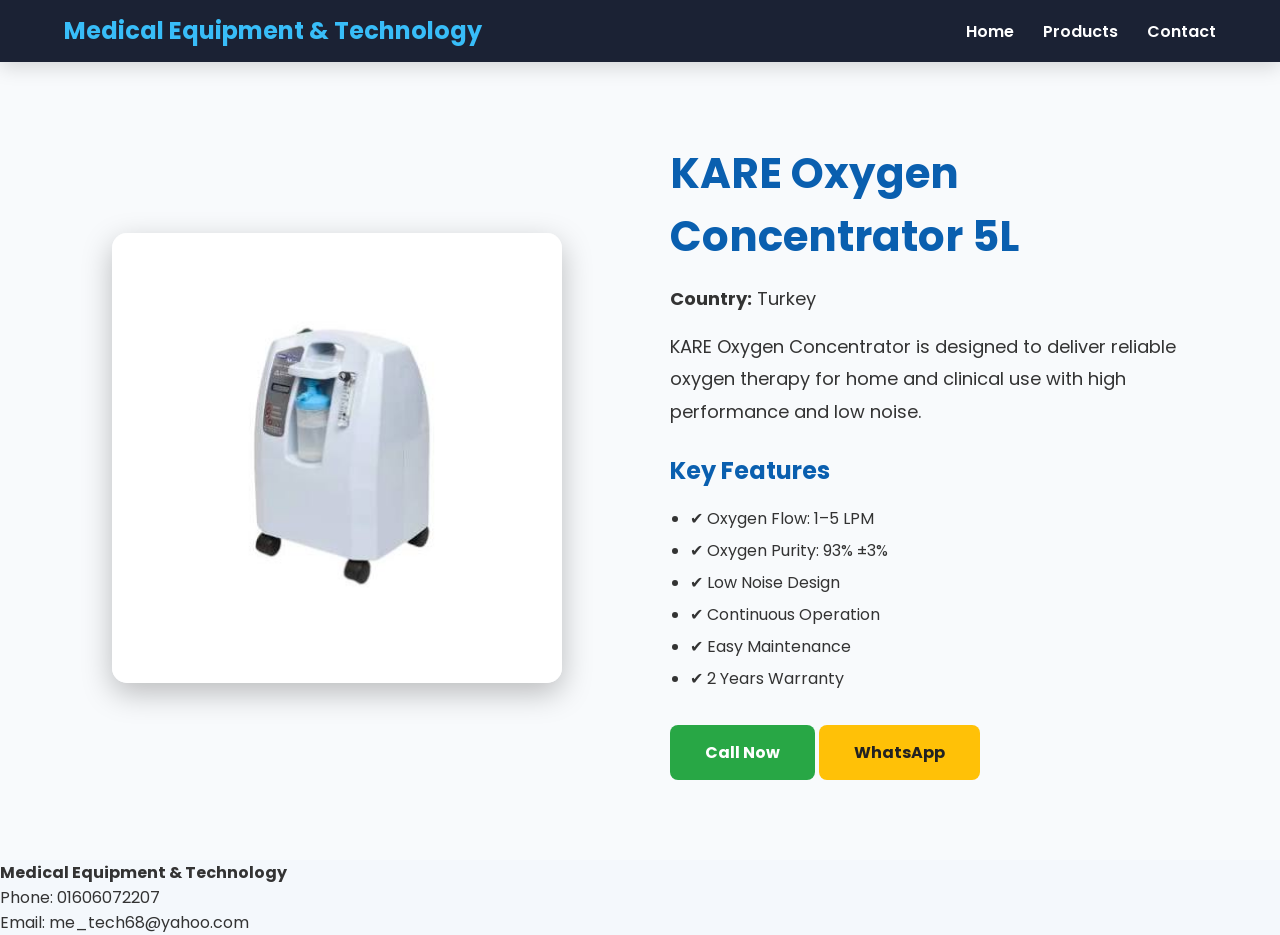
<file: Medical equipment websiree/kare-oxygen.html>
<!DOCTYPE html>
<html lang="en">

<head>

<meta charset="UTF-8">
<meta name="viewport" content="width=device-width, initial-scale=1.0">

<title>KARE Oxygen Concentrator</title>

<link rel="stylesheet" href="css/style.css">

<link href="https://fonts.googleapis.com/css2?family=Poppins:wght@300;400;500;600;700&display=swap" rel="stylesheet">

</head>

<body>

<header>

<div class="container">

<div class="logo">
<h2>Medical Equipment & Technology</h2>
</div>

<nav>

<a href="index.html">Home</a>
<a href="products.html">Products</a>
<a href="contact.html">Contact</a>

</nav>

</div>

</header>

<section class="product-details">

<div class="container">

<div class="product-layout">

<div class="product-image">

<img src="images/kare.jpg" alt="KARE Oxygen Concentrator">

</div>

<div class="product-info">

<h1>KARE Oxygen Concentrator 5L</h1>

<p><strong>Country:</strong> Turkey</p>

<p>
KARE Oxygen Concentrator is designed to deliver reliable oxygen therapy for home and clinical use with high performance and low noise.
</p>

<h2>Key Features</h2>

<ul>

<li>✔ Oxygen Flow: 1–5 LPM</li>

<li>✔ Oxygen Purity: 93% ±3%</li>

<li>✔ Low Noise Design</li>

<li>✔ Continuous Operation</li>

<li>✔ Easy Maintenance</li>

<li>✔ 2 Years Warranty</li>

</ul>

<a href="tel:+8801606072207" class="btn2">
Call Now
</a>

<a href="https://wa.me/8801606072207" class="btn">
WhatsApp
</a>

</div>

</div>

</div>

</section>

<footer>

<p><strong>Medical Equipment & Technology</strong></p>

<p>Phone: 01606072207</p>

<p>Email: me_tech68@yahoo.com</p>

</footer>

</body>

</html>
</file>
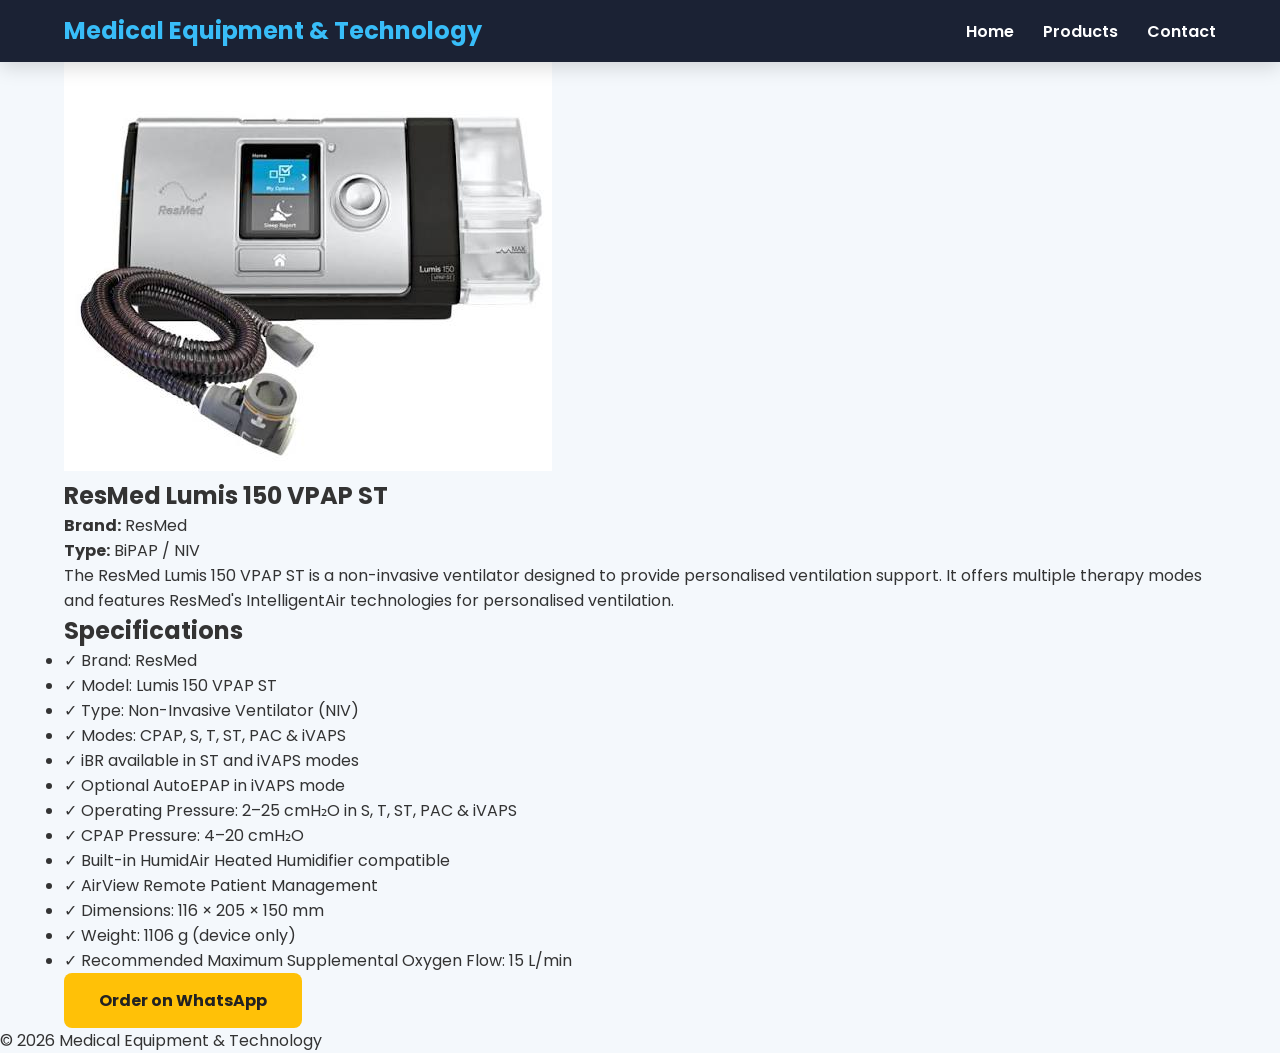
<file: Medical equipment websiree/lumis150.html>
<!DOCTYPE html>
<html lang="en">

<head>

<meta charset="UTF-8">
<meta name="viewport" content="width=device-width, initial-scale=1.0">

<title>ResMed Lumis 150 VPAP ST | Medical Equipment & Technology</title>

<link rel="stylesheet" href="css/style.css">

<link href="https://fonts.googleapis.com/css2?family=Poppins:wght@300;400;500;600;700&display=swap" rel="stylesheet">

</head>

<body>

<header>

<div class="container">

<div class="logo">
<h2>Medical Equipment & Technology</h2>
</div>

<nav>
<a href="index.html">Home</a>
<a href="products.html">Products</a>
<a href="contact.html">Contact</a>
</nav>

</div>

</header>


<section class="product-detail">

<div class="container">

<div class="product-detail-grid">

<!-- PRODUCT IMAGE -->

<div class="product-detail-image">

<img src="images/lumis150.jpg" alt="ResMed Lumis 150 VPAP ST">

</div>


<!-- PRODUCT INFORMATION -->

<div class="product-detail-content">

<h1>ResMed Lumis 150 VPAP ST</h1>

<p><strong>Brand:</strong> ResMed</p>

<p><strong>Type:</strong> BiPAP / NIV</p>

<p class="product-description">

The ResMed Lumis 150 VPAP ST is a non-invasive ventilator designed to provide personalised ventilation support. It offers multiple therapy modes and features ResMed's IntelligentAir technologies for personalised ventilation.

</p>


<h2>Specifications</h2>

<ul>

<li>✓ Brand: ResMed</li>

<li>✓ Model: Lumis 150 VPAP ST</li>

<li>✓ Type: Non-Invasive Ventilator (NIV)</li>

<li>✓ Modes: CPAP, S, T, ST, PAC & iVAPS</li>

<li>✓ iBR available in ST and iVAPS modes</li>

<li>✓ Optional AutoEPAP in iVAPS mode</li>

<li>✓ Operating Pressure: 2–25 cmH₂O in S, T, ST, PAC & iVAPS</li>

<li>✓ CPAP Pressure: 4–20 cmH₂O</li>

<li>✓ Built-in HumidAir Heated Humidifier compatible</li>

<li>✓ AirView Remote Patient Management</li>

<li>✓ Dimensions: 116 × 205 × 150 mm</li>

<li>✓ Weight: 1106 g (device only)</li>

<li>✓ Recommended Maximum Supplemental Oxygen Flow: 15 L/min</li>

</ul>


<a href="https://wa.me/8801606072207" class="btn">

Order on WhatsApp

</a>

</div>

</div>

</div>

</section>


<footer>

<p>© 2026 Medical Equipment & Technology</p>

</footer>


</body>

</html>
</file>
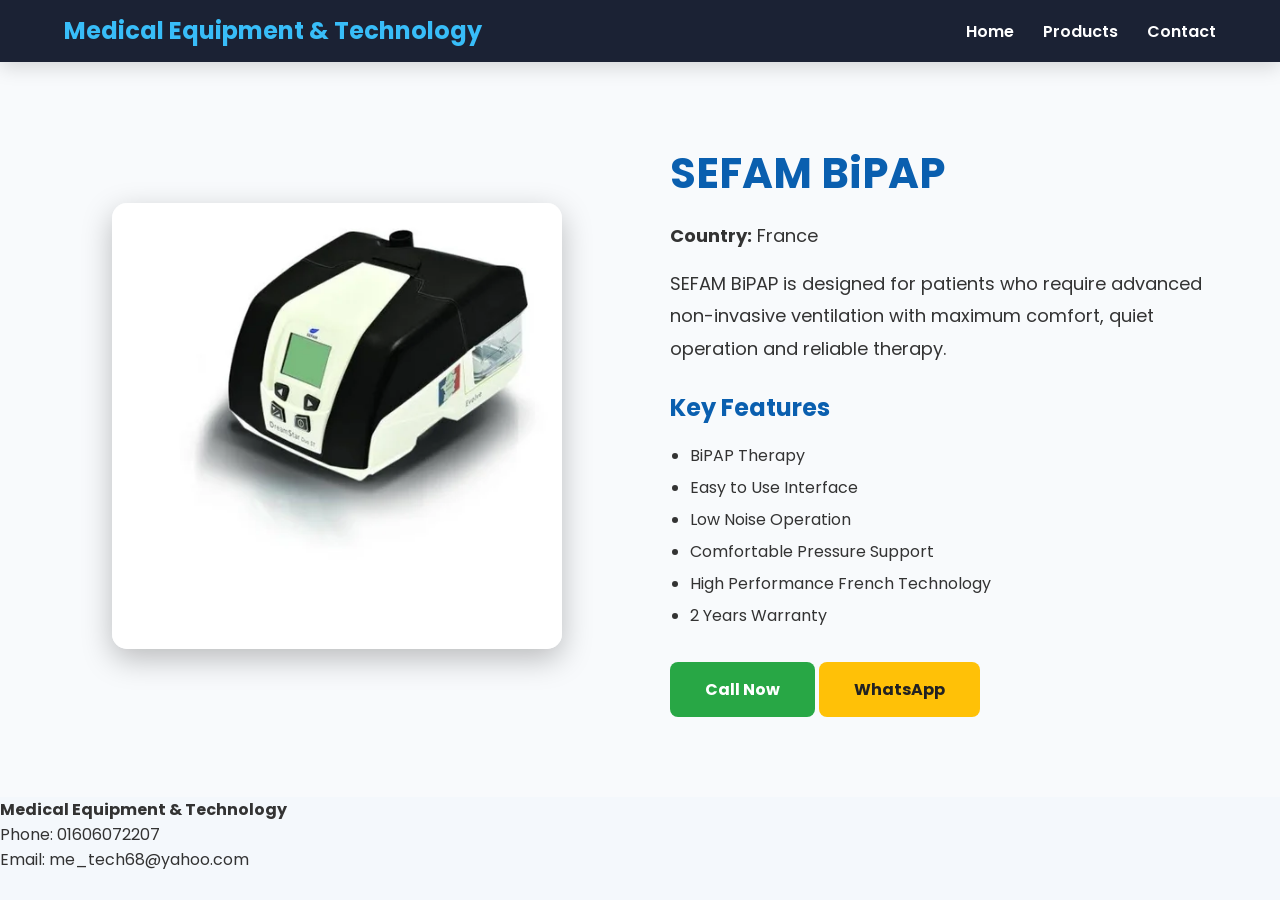
<file: Medical equipment websiree/sefam-bipap.html>
<!DOCTYPE html>
<html lang="en">

<head>

<meta charset="UTF-8">
<meta name="viewport" content="width=device-width, initial-scale=1.0">

<title>SEFAM BiPAP | Medical Equipment & Technology</title>

<link rel="stylesheet" href="css/style.css">

<link href="https://fonts.googleapis.com/css2?family=Poppins:wght@300;400;500;600;700&display=swap" rel="stylesheet">

</head>

<body>

<header>

<div class="container">

<div class="logo">
<h2>Medical Equipment & Technology</h2>
</div>

<nav>

<a href="index.html">Home</a>

<a href="products.html">Products</a>

<a href="contact.html">Contact</a>

</nav>

</div>

</header>

<section class="product-details">

<div class="container">

<div class="product-layout">

<div class="product-image">

<img src="images/sefam-bipap.jpg" alt="SEFAM BiPAP">

</div>

<div class="product-info">

<h1>SEFAM BiPAP</h1>

<p><strong>Country:</strong> France</p>

<p>

SEFAM BiPAP is designed for patients who require advanced
non-invasive ventilation with maximum comfort, quiet operation
and reliable therapy.

</p>

<h2>Key Features</h2>

<ul>

<li>BiPAP Therapy</li>

<li>Easy to Use Interface</li>

<li>Low Noise Operation</li>

<li>Comfortable Pressure Support</li>

<li>High Performance French Technology</li>

<li>2 Years Warranty</li>

</ul>

<a href="tel:+8801606072207" class="btn2">

Call Now

</a>

<a href="https://wa.me/8801606072207" class="btn">

WhatsApp

</a>

</div>

</div>

</div>

</section>

<footer>

<p><strong>Medical Equipment & Technology</strong></p>

<p>Phone: 01606072207</p>

<p>Email: me_tech68@yahoo.com</p>

</footer>

</body>

</html>
</file>
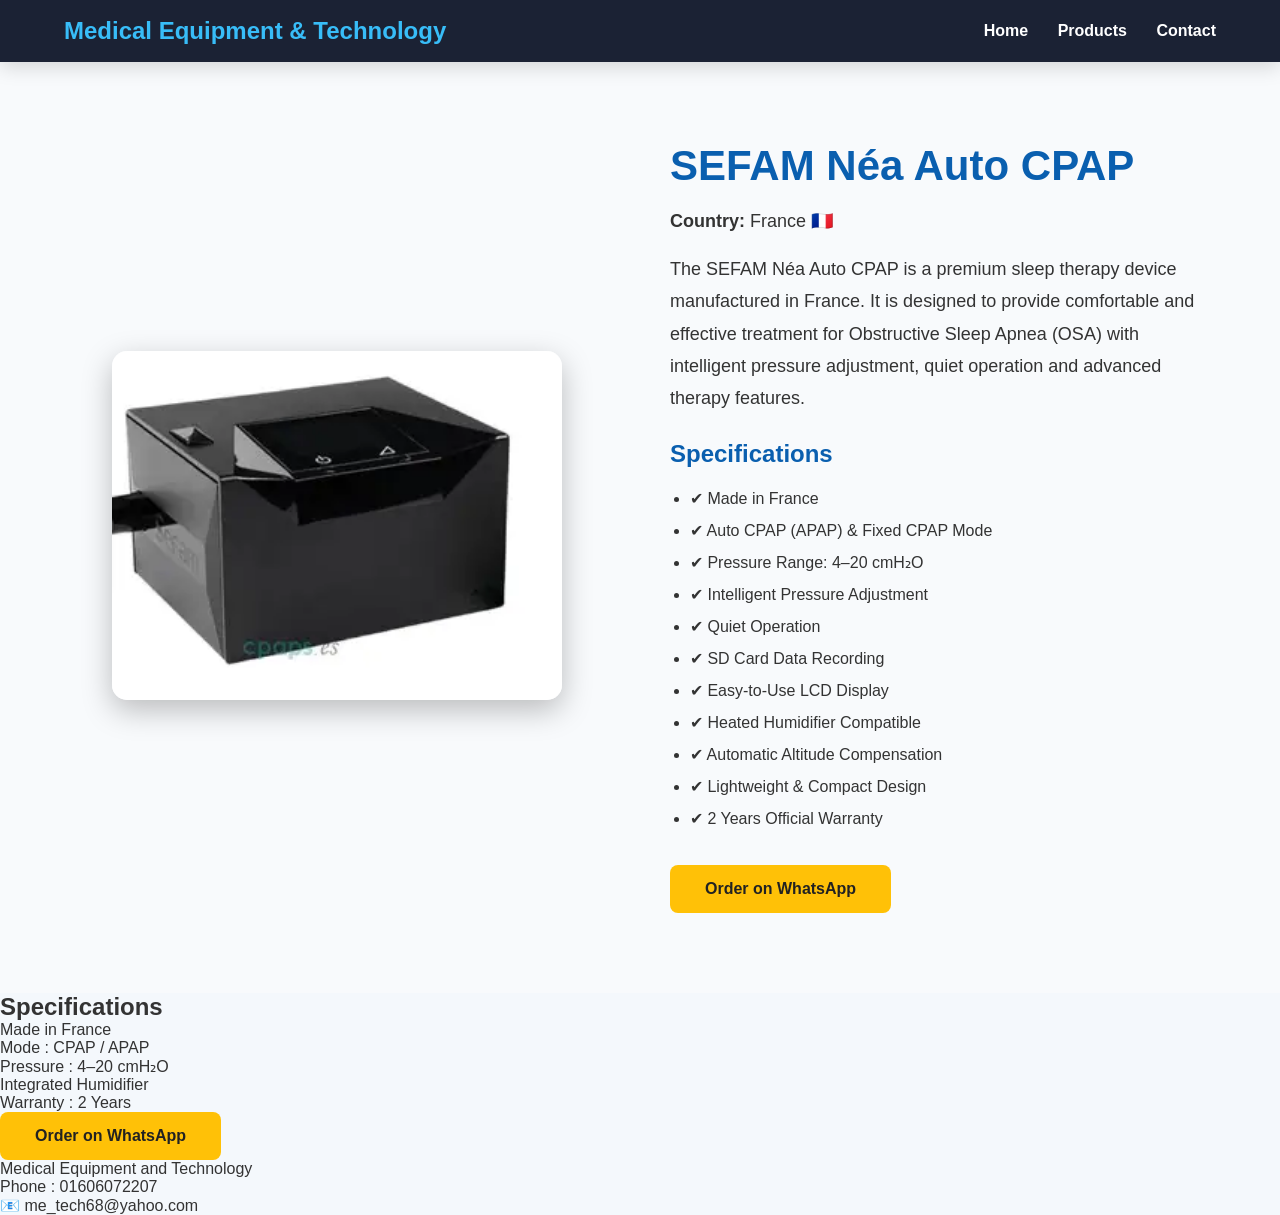
<file: Medical equipment websiree/sefam-nea.html>
<!DOCTYPE html>
<html lang="en">
<head>
<meta charset="UTF-8">
<meta name="viewport" content="width=device-width, initial-scale=1.0">
<title>SEFAM Néa Auto CPAP</title>

<link rel="stylesheet" href="css/style.css">

</head>

<body>
<header>

<div class="container">

<div class="logo">
<h2>Medical Equipment & Technology</h2>
</div>

<nav>
<a href="index.html">Home</a>
<a href="products.html">Products</a>
<a href="contact.html">Contact</a>
</nav>

</div>

</header>
<section class="product-details">

<div class="container">

<div class="product-layout">

<div class="product-image">
<img src="images/sefam.jpg" alt="SEFAM Néa Auto CPAP">
</div>

<div class="product-info">

<h1>SEFAM Néa Auto CPAP</h1>

<p><strong>Country:</strong> France 🇫🇷</p>
<p>
The SEFAM Néa Auto CPAP is a premium sleep therapy device manufactured in France. It is designed to provide comfortable and effective treatment for Obstructive Sleep Apnea (OSA) with intelligent pressure adjustment, quiet operation and advanced therapy features.
</p>

<h2>Specifications</h2>

<ul>

<li>✔ Made in France</li>
<li>✔ Auto CPAP (APAP) & Fixed CPAP Mode</li>
<li>✔ Pressure Range: 4–20 cmH₂O</li>
<li>✔ Intelligent Pressure Adjustment</li>
<li>✔ Quiet Operation</li>
<li>✔ SD Card Data Recording</li>
<li>✔ Easy-to-Use LCD Display</li>
<li>✔ Heated Humidifier Compatible</li>
<li>✔ Automatic Altitude Compensation</li>
<li>✔ Lightweight & Compact Design</li>
<li>✔ 2 Years Official Warranty</li>

</ul>

<a href="https://wa.me/8801606072207" class="btn">
Order on WhatsApp
</a>

</div>

</div>

</div>

</section>

<h2>Specifications</h2>

<ul>

<li>Made in France</li>

<li>Mode : CPAP / APAP</li>

<li>Pressure : 4–20 cmH₂O</li>

<li>Integrated Humidifier</li>

<li>Warranty : 2 Years</li>

</ul>

<a href="https://wa.me/8801606072207" class="btn">
Order on WhatsApp
</a>

</section>

<footer>

<p>Medical Equipment and Technology</p>

<p>Phone : 01606072207</p>
<p>📧 me_tech68@yahoo.com</p>

</footer>

</body>

</html>
</file>
<file: Medical equipment websiree/css/style.css>
/* ==========================
   Medical Equipment Website
   Part 1
==========================*/

*{
    margin:0;
    padding:0;
    box-sizing:border-box;
    font-family:'Poppins',sans-serif;
}

html{
    scroll-behavior:smooth;
}

body{
    background:#f4f8fc;
    color:#333;
}

/* Container */

.container{
    width:90%;
    max-width:1200px;
    margin:auto;
}

/* Header */

header{
 background:rgba(15,23,42,.95);
    backdrop-filter:blur(12px);
    position:sticky;
    top:0;
    z-index:1000;
    box-shadow:0 5px 20px rgba(0,0,0,.15);
}

header .container{
    display:flex;
    justify-content:space-between;
    align-items:center;
    padding:18px 0;
}

.logo{
    display:flex;
    align-items:center;
    gap:12px;
}

.logo img{
    width:45px;
    height:45px;
    object-fit:contain;
}

.logo h2{
    margin:0;
    font-size:20px;
    color:#38BDF8;
    line-height:1.1;
}

.logo p{
    margin:0;
    font-size:13px;
    color:white;
}


nav a{
    color:white;
    text-decoration:none;
    margin-left:25px;
    font-weight:600;
    transition:.3s;
    position:relative;
}

nav a::after{
    content:"";
    position:absolute;
    left:0;
    bottom:-6px;
    width:0;
    height:2px;
    background:#38BDF8;
    transition:.3s;
}

nav a:hover::after{
    width:100%;
}

nav a:hover{
    color:#38BDF8;
}
/* Hero */

.hero{
    height:90vh;
    display:flex;
    justify-content:center;
    align-items:center;
    text-align:center;
    color:white;

    background:
    linear-gradient(rgba(10,95,175,.75),rgba(10,95,175,.75)),
    url("../images/hero.jpg");

    background-size:cover;
    background-position:center;
}

.hero-content h1{
    font-size:60px;
    margin-bottom:20px;
}

.hero-content p{
    font-size:22px;
    margin-bottom:35px;
}

/* Buttons */

.btn{

    display:inline-block;

    background:#FFC107;

    color:#222;

    padding:15px 35px;

    text-decoration:none;

    border-radius:8px;

    font-weight:bold;

    margin-right:15px;

    transition:.3s;

}

.btn:hover{

    background:#ffb300;

    transform:translateY(-4px);

}

.btn2{

    display:inline-block;

    background:#28a745;

    color:white;

    padding:15px 35px;

    text-decoration:none;

    border-radius:8px;

    font-weight:bold;

    transition:.3s;

}

.btn2:hover{

    background:#1f8a39;

    transform:translateY(-4px);

}

/* About */

.about{

    padding:90px 0;

    background:white;

    text-align:center;

}

.about h2{

    font-size:42px;

    color:#0A5FAF;

    margin-bottom:20px;

}

.about p{

    max-width:900px;

    margin:auto;

    line-height:1.8;

    font-size:18px;

}
/* FAQ */

.faq{
    background:#111827;
    padding:90px 0;
}

.faq h2{
    color:#fff;
    text-align:center;
    font-size:42px;
    margin-bottom:50px;
}

.faq-item{
    background:#1F2937;
    color:white;
    margin:20px auto;
    padding:25px;
    max-width:900px;
    border-radius:10px;
    transition:.3s;
}

.faq-item:hover{
    transform:translateY(-5px);
    box-shadow:0 10px 30px rgba(0,0,0,.4);
}

.faq-item h3{
    color:#38BDF8;
    margin-bottom:12px;
}
/* Company Section */

.company{

padding:90px 0;

background:#0F172A;

color:white;

}

.company h2{

text-align:center;

font-size:42px;

margin-bottom:30px;

color:#38BDF8;

}

.company-text{

max-width:900px;

margin:auto;

text-align:center;

line-height:1.9;

font-size:18px;

margin-bottom:60px;

}

.company-boxes{

display:grid;

grid-template-columns:repeat(auto-fit,minmax(220px,1fr));

gap:25px;

}

.company-box{

background:#1E293B;

padding:40px;

border-radius:15px;

text-align:center;

transition:.3s;

}

.company-box:hover{

transform:translateY(-8px);

box-shadow:0 20px 40px rgba(0,0,0,.4);

}

.company-box h3{

font-size:42px;

color:#38BDF8;

margin-bottom:10px;

}

.company-box p{

font-size:18px;

}
/* COMPANY */

.company{

background:#111827;

padding:100px 0;

color:white;

}

.company h2{

text-align:center;

font-size:42px;

margin-bottom:30px;

color:#38BDF8;

}

.company-text{

max-width:900px;

margin:0 auto 60px;

text-align:center;

line-height:1.8;

font-size:18px;

}

.company-boxes{

display:grid;

grid-template-columns:repeat(auto-fit,minmax(220px,1fr));

gap:25px;

}

.company-box{

background:#1E293B;

padding:35px;

border-radius:15px;

text-align:center;

transition:.4s;

}

.company-box:hover{

transform:translateY(-10px);

box-shadow:0 15px 40px rgba(0,0,0,.4);

}

.company-box h3{

font-size:40px;

color:#38BDF8;

margin-bottom:10px;

}
/* Brand Section */

.brands{
    background:#0B1220;
    padding:90px 0;
}

.brands h2{
    text-align:center;
    color:#38BDF8;
    font-size:42px;
    margin-bottom:50px;
}

.brand-grid{
    display:grid;
    grid-template-columns:repeat(auto-fit,minmax(250px,1fr));
    gap:30px;
}

.brand-card{
    background:#1E293B;
    color:white;
    padding:35px;
    text-align:center;
    border-radius:15px;
    transition:.4s;
}

.brand-card:hover{
    transform:translateY(-10px);
    box-shadow:0 15px 35px rgba(0,0,0,.4);
}

.brand-card h3{
    font-size:30px;
    color:#38BDF8;
    margin-bottom:15px;
}

.brand-card p{
    color:#ddd;
}
/* Contact */

.contact{
    background:#111827;
    color:white;
    padding:80px 0;
}

.contact h2{
    text-align:center;
    font-size:40px;
    color:#38BDF8;
    margin-bottom:30px;
}

.contact .container{
    max-width:800px;
    margin:auto;
    text-align:center;
}

.contact p{
    font-size:18px;
    margin:15px 0;
    color:#E5E7EB;
}

.contact strong{
    color:#ffffff;
}
/* Product Page */

.product-details{
    padding:80px 0;
    background:#F8FAFC;
}

.product-layout{
    display:flex;
    align-items:center;
    justify-content:space-between;
    gap:60px;
    flex-wrap:wrap;
}

.product-image{
    flex:1;
    text-align:center;
}

.product-image img{
    width:100%;
    max-width:450px;
    border-radius:15px;
    box-shadow:0 10px 30px rgba(0,0,0,.25);
}

.product-info{
    flex:1;
}

.product-info h1{
    font-size:42px;
    color:#0A5FAF;
    margin-bottom:15px;
}

.product-info h2{
    margin-top:25px;
    margin-bottom:15px;
    color:#0A5FAF;
}

.product-info p{
    font-size:18px;
    line-height:1.8;
    margin-bottom:15px;
}

.product-info ul{
    margin-left:20px;
    line-height:2;
    margin-bottom:30px;
}
/* ===== Footer ===== */

.footer{

background:#0F172A;

color:white;

padding:60px 0 20px;

}

.footer-grid{

display:grid;

grid-template-columns:repeat(auto-fit,minmax(250px,1fr));

gap:40px;

margin-bottom:30px;

}

.footer h3{

color:#38BDF8;

margin-bottom:15px;

}

.footer p{

line-height:1.8;

}

.footer a{

color:white;

text-decoration:none;

}

.footer a:hover{

color:#38BDF8;

}

.footer hr{

border:none;

border-top:1px solid #334155;

margin:20px 0;

}

.copyright{

text-align:center;

color:#CBD5E1;

}
/* ===== Premium Product Cards ===== */

.products{
    padding:100px 0;
    background:#F8FAFC;
}

.products h2{
    text-align:center;
    font-size:42px;
    color:#0A5FAF;
    margin-bottom:50px;
}

.product-grid{
    display:grid;
    grid-template-columns:repeat(auto-fit,minmax(280px,1fr));
    gap:35px;
}

.product-card{
    background:#fff;
    border-radius:18px;
    overflow:hidden;
    box-shadow:0 8px 25px rgba(0,0,0,.08);
    transition:.35s;
    text-align:center;
    padding-bottom:25px;
}

.product-card:hover{
    transform:translateY(-10px);
    box-shadow:0 18px 40px rgba(0,0,0,.15);
}

.product-card img{
    width:100%;
    height:250px;
    object-fit:cover;
}

.product-card h3{
    font-size:24px;
    margin:20px 0 10px;
    color:#0A5FAF;
}

.product-card p{
    color:#555;
    margin-bottom:20px;
}
/* ===== Statistics ===== */

.stats{
    background:#ffffff;
    padding:70px 0;
}

.stats-grid{
    display:grid;
    grid-template-columns:repeat(auto-fit,minmax(220px,1fr));
    gap:25px;
}

.stat-box{
    background:#0F172A;
    color:white;
    text-align:center;
    padding:35px;
    border-radius:15px;
    transition:.3s;
}

.stat-box:hover{
    transform:translateY(-10px);
    box-shadow:0 15px 35px rgba(0,0,0,.25);
}

.stat-box h2{
    font-size:42px;
    color:#38BDF8;
    margin-bottom:10px;
}

.stat-box p{
    font-size:18px;
}
/* ===== Premium Hero ===== */

.hero{
    min-height:90vh;
    display:flex;
    align-items:center;
    background:linear-gradient(135deg,#0F172A,#0A5FAF);
}

.hero-container{
    display:flex;
    align-items:center;
    justify-content:space-between;
    gap:60px;
    flex-wrap:wrap;
}

.hero-text{
    flex:1;
    color:white;
}

.hero-text h1{
    font-size:65px;
    line-height:1.2;
    margin-bottom:20px;
}

.hero-text p{
    font-size:22px;
    margin-bottom:35px;
    max-width:550px;
}

.hero-features{
    margin-top:30px;
    display:flex;
    flex-wrap:wrap;
    gap:20px;
}

.hero-features span{
    background:rgba(255,255,255,.12);
    padding:12px 18px;
    border-radius:30px;
    backdrop-filter:blur(8px);
}

.hero-image{
    flex:1;
    text-align:center;
}

.hero-image img{
width:100%;
    max-width:600px;
    animation:float 4s ease-in-out infinite;}
/* ===== Smooth Animation ===== */

.product-card,
.card,
.company-box,
.brand-card,
.stat-box{

transition:all .4s ease;

}

.product-card:hover,
.card:hover,
.company-box:hover,
.brand-card:hover,
.stat-box:hover{

transform:translateY(-12px);

box-shadow:0 20px 40px rgba(0,0,0,.18);

}

.btn,
.btn2{

transition:.35s;

}

.btn:hover{

transform:translateY(-5px);

box-shadow:0 10px 25px rgba(255,193,7,.35);

}

.btn2:hover{

transform:translateY(-5px);

box-shadow:0 10px 25px rgba(40,167,69,.35);

}
/* Premium Image Zoom */

.product-card{
    overflow:hidden;
}

.product-card img{
    transition:0.5s ease;
}

.product-card:hover img{
    transform:scale(1.08);
}
/* ===== Hero Floating Animation ===== */

.hero-image img{

    animation:float 4s ease-in-out infinite;

}

@keyframes float{

0%{
    transform:translateY(0px);
}

50%{
    transform:translateY(-15px);
}

100%{
    transform:translateY(0px);
}

}
/* ===== Mobile Responsive ===== */

@media (max-width:768px){

header .container{
    flex-direction:column;
    gap:20px;
}

nav{
    display:flex;
    flex-wrap:wrap;
    justify-content:center;
}

nav a{
    margin:10px;
}

.hero-container{
    flex-direction:column;
    text-align:center;
}

.hero-text h1{
    font-size:42px;
}

.hero-text p{
    font-size:18px;
    margin:auto;
    margin-bottom:25px;
}

.hero-image img{
    max-width:350px;
}

.hero-features{
    justify-content:center;
}

.buttons{
    display:flex;
    flex-direction:column;
    gap:15px;
    align-items:center;
}

.product-layout{
    flex-direction:column;
}

.footer-grid{
    text-align:center;
}

.stats-grid,
.product-grid,
.company-boxes{
    grid-template-columns:1fr;
}

}
/* Active Navigation */

nav a.active{
    color:#38BDF8;
}

nav a.active::after{
    width:100%;
}
.logo{
display:flex;
align-items:center;
gap:10px;
}

.logo img{
width:45px;
height:45px;
}

.logo h2{
font-size:24px;
margin:0;
}

.logo p{
margin:0;
font-size:14px;
color:#CBD5E1;
}
/* Floating WhatsApp */

.whatsapp-float{
    position:fixed;
    bottom:25px;
    right:25px;
    width:60px;
    height:60px;
    background:#25D366;
    border-radius:50%;
    display:flex;
    justify-content:center;
    align-items:center;
    color:#fff;
    font-size:30px;
    text-decoration:none;
    z-index:9999;
}

/* Back To Top Button */

.top-btn{
    position:fixed;
    bottom:90px;
    right:25px;
    width:50px;
    height:50px;
    background:#0A5FAF;
    color:#fff;
    border-radius:50%;
    text-decoration:none;
    display:flex;
    justify-content:center;
    align-items:center;
    font-size:24px;
    font-weight:bold;
    box-shadow:0 8px 20px rgba(0,0,0,.25);
    transition:.3s;
    z-index:9999;
}

.top-btn:hover{
    background:#084b8a;
    transform:translateY(-5px);
}
.product-card{
    opacity: 0;
    transform: translateY(50px);
}

.product-card.show{
    opacity: 1;
    transform: translateY(0);
    transition: all 0.8s ease;
}
</file>
